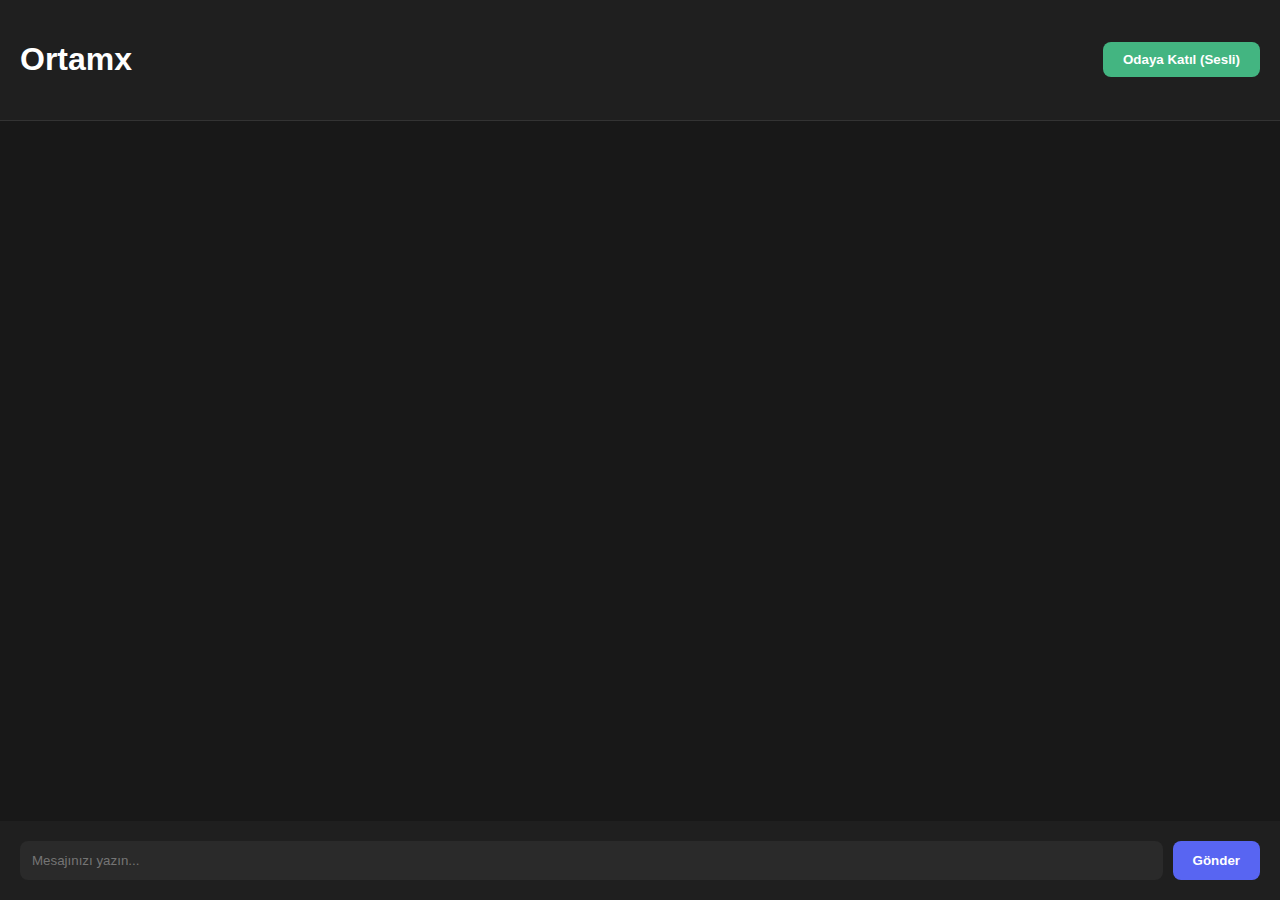
<file: index.html>
<!DOCTYPE html>
<html lang="tr">
<head>
    <meta charset="UTF-8">
    <title>Ortamx - Sohbet & Ses</title>
    <link rel="stylesheet" href="style.css">
</head>
<body>
    <div class="app-container">
        <header>
            <h1>Ortamx</h1>
            <button id="join-btn">Odaya Katıl (Sesli)</button>
        </header>
        <div id="messages"></div>
        <div class="footer">
            <input type="text" id="msg-input" placeholder="Mesajınızı yazın...">
            <button id="send-btn">Gönder</button>
        </div>
    </div>
    <script src="https://download.agora.io/sdk/release/AgoraRTC_N-4.11.0.js"></script>
    <script src="script.js"></script>
</body>
</html>
</file>
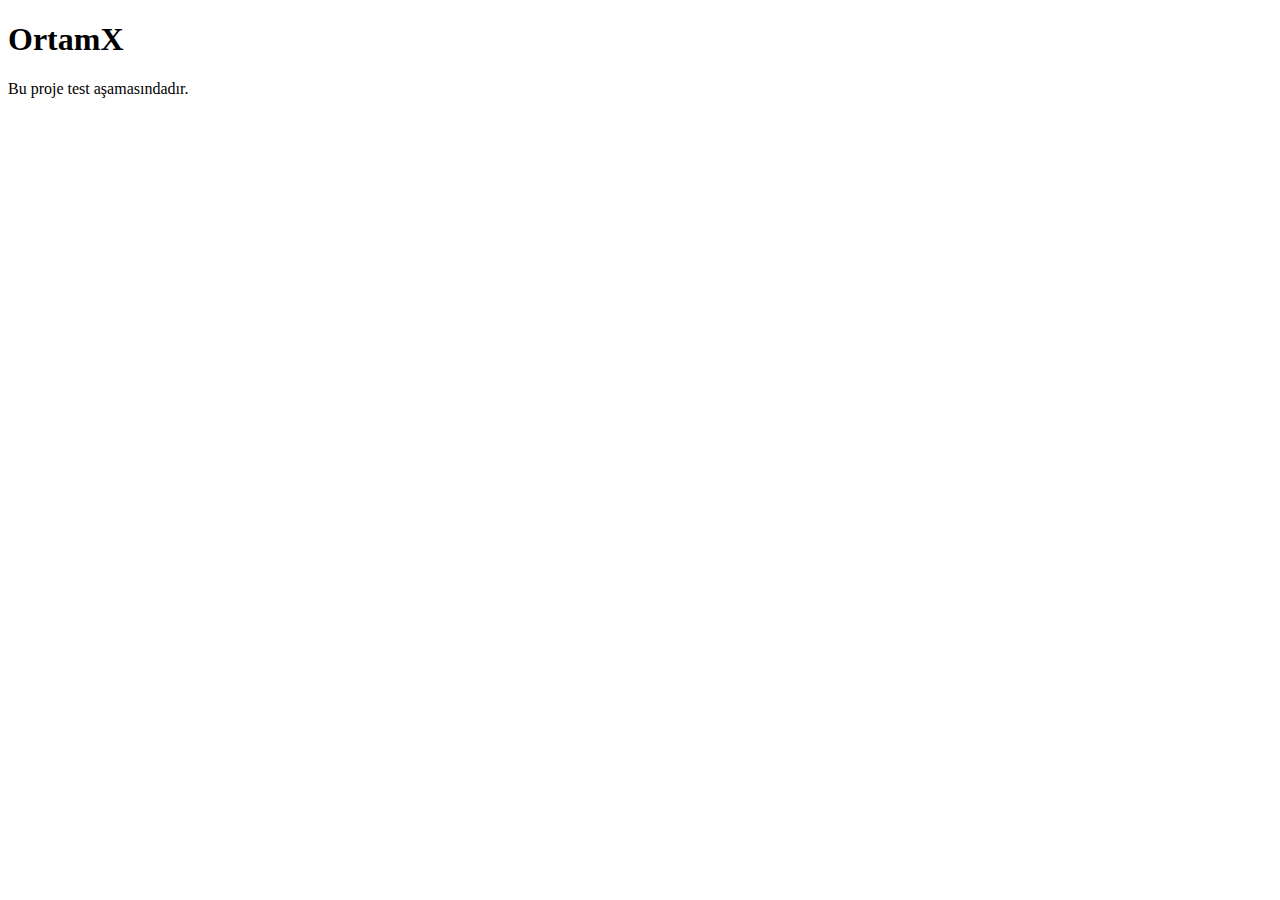
<file: İndex.html>
<!DOCTYPE html>
<html lang="tr">
<head>
  <meta charset="UTF-8">
  <title>OrtamX</title>
  <meta name="viewport" content="width=device-width, initial-scale=1.0">
</head>
<body>
  <h1>OrtamX</h1>
  <p>Bu proje test aşamasındadır.</p>
</body>
</html>
</file>
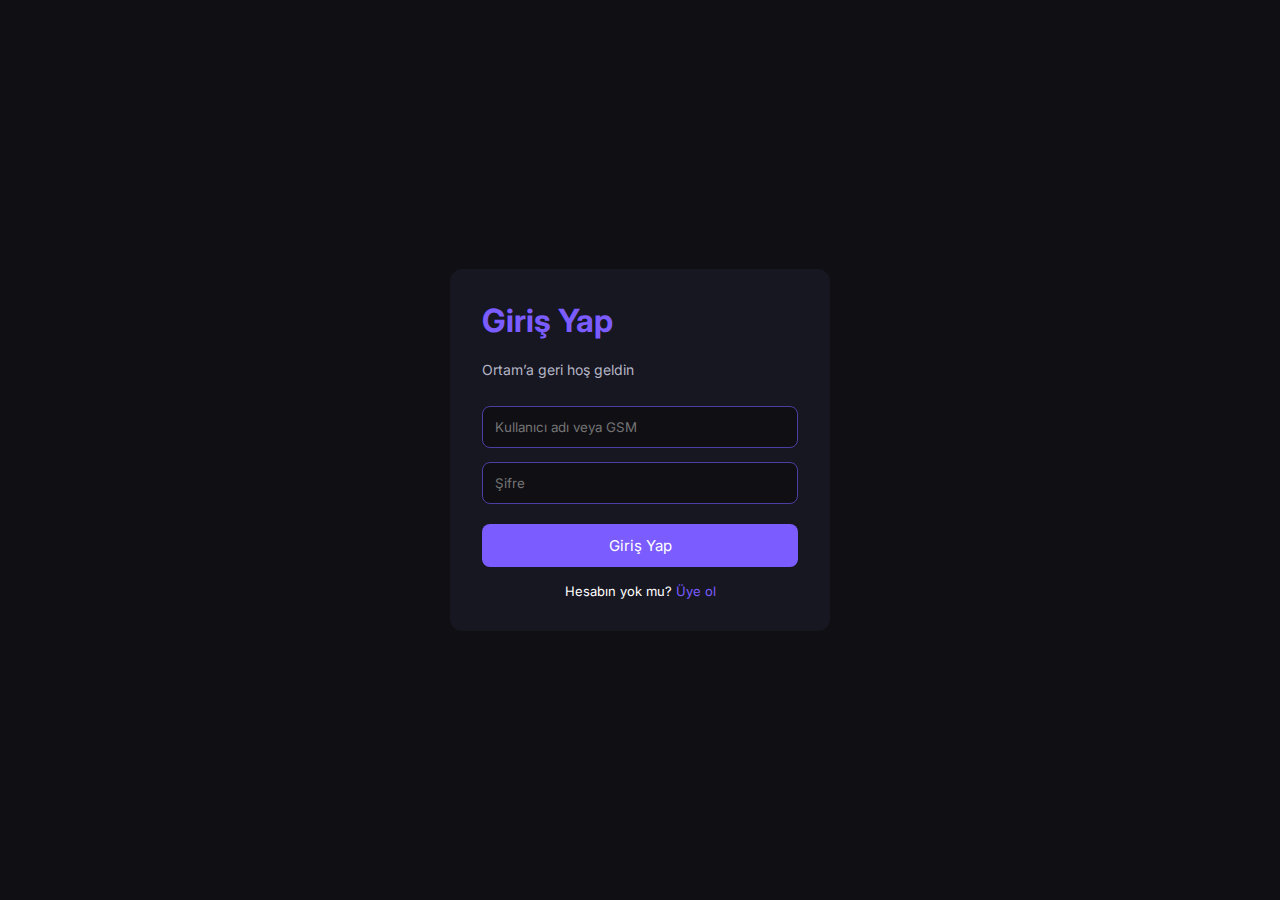
<file: login.html>
<!DOCTYPE html>
<html lang="tr">
<head>
  <meta charset="UTF-8">
  <title>Giriş Yap | Ortam</title>
  <meta name="viewport" content="width=device-width, initial-scale=1.0">
  <link href="https://fonts.googleapis.com/css2?family=Inter:wght@400;500;600&display=swap" rel="stylesheet">
  <style>
    * { box-sizing: border-box; font-family: 'Inter', sans-serif; }
    body {
      margin: 0; background: #0F0F14; color: #fff;
      display: flex; align-items: center; justify-content: center; height: 100vh;
    }
    .card {
      background: #171722; padding: 32px; border-radius: 12px;
      width: 100%; max-width: 380px;
    }
    h1 { margin-top: 0; color: #7B5CFF; }
    p { color: #B5B5C5; font-size: 14px; }
    input {
      width: 100%; margin-top: 14px; padding: 12px;
      border-radius: 8px; border: 1px solid #4B3FA3;
      background: #0F0F14; color: #fff;
    }
    button {
      width: 100%; margin-top: 20px; padding: 12px;
      background: #7B5CFF; border: none; border-radius: 8px;
      color: #fff; font-size: 15px; cursor: pointer;
    }
    .link {
      margin-top: 16px; text-align: center; font-size: 13px;
    }
    .link a { color: #7B5CFF; text-decoration: none; }
  </style>
</head>
<body>

<div class="card">
  <h1>Giriş Yap</h1>
  <p>Ortam’a geri hoş geldin</p>

  <input type="text" placeholder="Kullanıcı adı veya GSM">
  <input type="password" placeholder="Şifre">

  <button>Giriş Yap</button>

  <div class="link">
    Hesabın yok mu? <a href="register.html">Üye ol</a>
  </div>
</div>

</body>
</html>
</file>
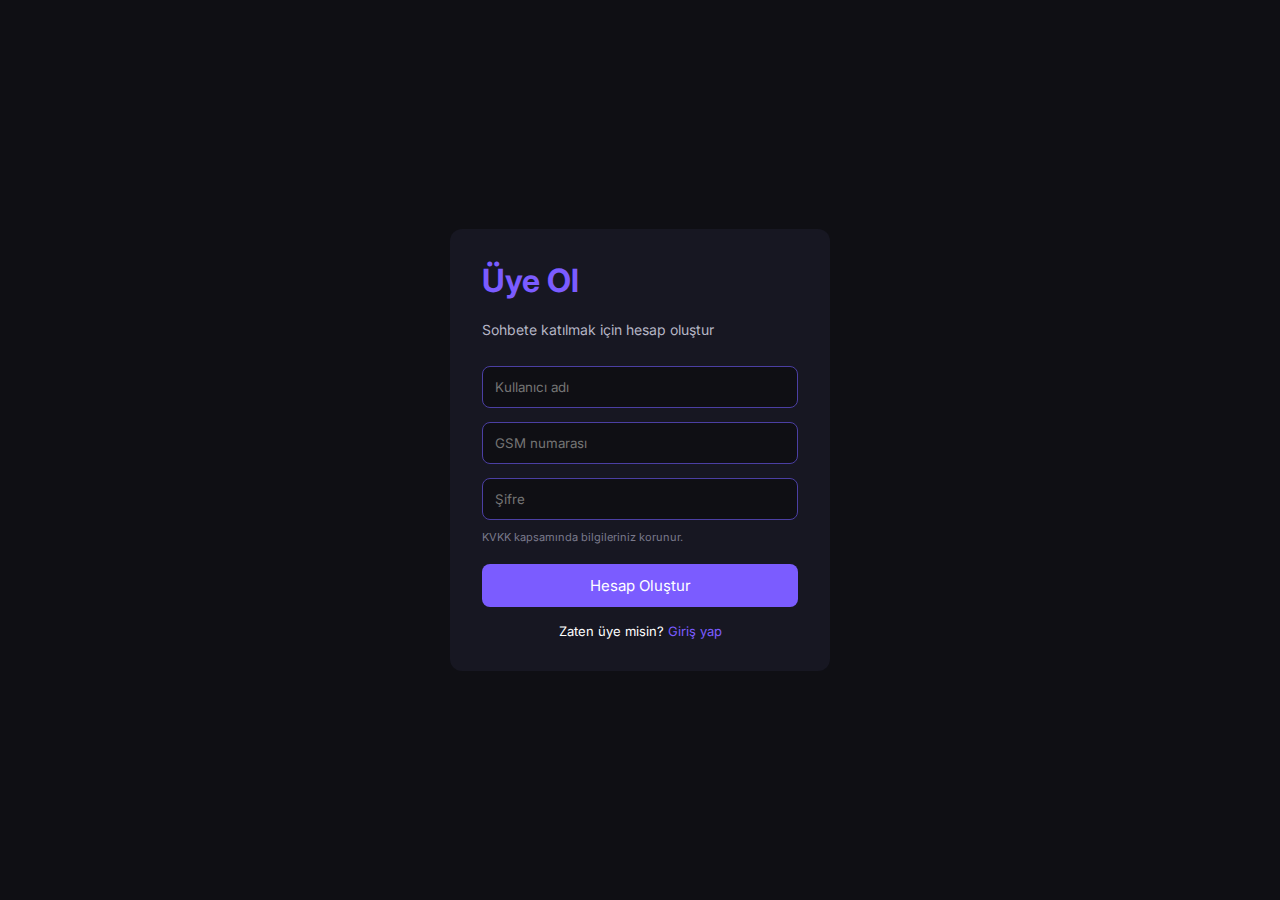
<file: register.html>
<!DOCTYPE html>
<html lang="tr">
<head>
  <meta charset="UTF-8">
  <title>Üye Ol | Ortam</title>
  <meta name="viewport" content="width=device-width, initial-scale=1.0">
  <link href="https://fonts.googleapis.com/css2?family=Inter:wght@400;500;600&display=swap" rel="stylesheet">
  <style>
    * { box-sizing: border-box; font-family: 'Inter', sans-serif; }
    body {
      margin: 0; background: #0F0F14; color: #fff;
      display: flex; align-items: center; justify-content: center; height: 100vh;
    }
    .card {
      background: #171722; padding: 32px; border-radius: 12px;
      width: 100%; max-width: 380px;
    }
    h1 { margin-top: 0; color: #7B5CFF; }
    p { color: #B5B5C5; font-size: 14px; }
    input {
      width: 100%; margin-top: 14px; padding: 12px;
      border-radius: 8px; border: 1px solid #4B3FA3;
      background: #0F0F14; color: #fff;
    }
    button {
      width: 100%; margin-top: 20px; padding: 12px;
      background: #7B5CFF; border: none; border-radius: 8px;
      color: #fff; font-size: 15px; cursor: pointer;
    }
    .link { margin-top: 16px; text-align: center; font-size: 13px; }
    .link a { color: #7B5CFF; text-decoration: none; }
    .kvkk { font-size: 11px; color: #7A7A8C; margin-top: 10px; }
  </style>
</head>
<body>

<div class="card">
  <h1>Üye Ol</h1>
  <p>Sohbete katılmak için hesap oluştur</p>

  <input type="text" placeholder="Kullanıcı adı">
  <input type="tel" placeholder="GSM numarası">
  <input type="password" placeholder="Şifre">

  <div class="kvkk">KVKK kapsamında bilgileriniz korunur.</div>

  <button type="button" onclick="window.location.href='login.html'">
    Hesap Oluştur
  </button>

  <div class="link">
    Zaten üye misin? <a href="login.html">Giriş yap</a>
  </div>
</div>

</body>
</html>
</file>
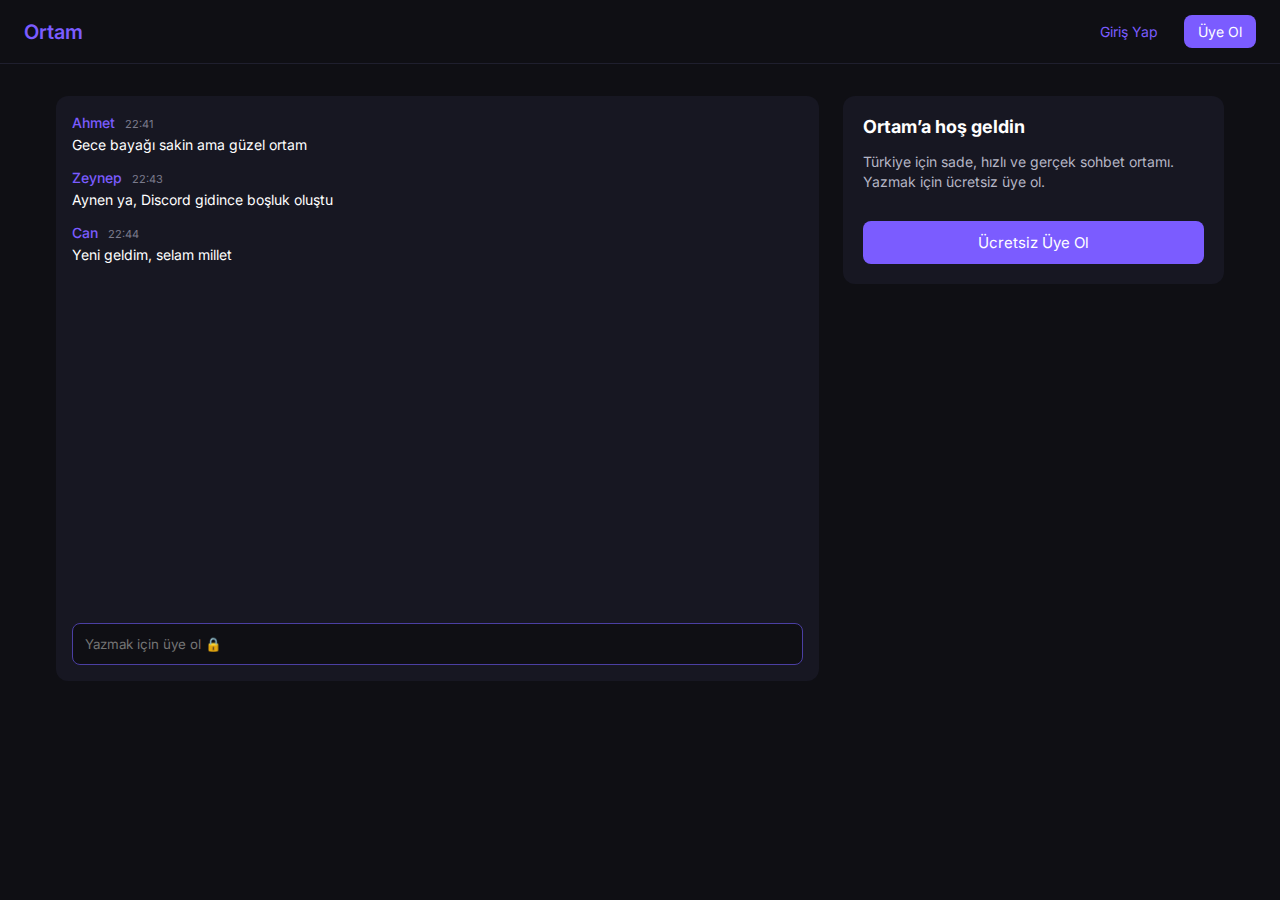
<file: test.html>
<!DOCTYPE html>
<html lang="tr">
<head>
  <meta charset="UTF-8">
  <title>Ortam</title>
  <meta name="viewport" content="width=device-width, initial-scale=1.0">

  <!-- FONT -->
  <link href="https://fonts.googleapis.com/css2?family=Inter:wght@400;500;600&display=swap" rel="stylesheet">

  <style>
    * {
      box-sizing: border-box;
      font-family: 'Inter', sans-serif;
    }

    body {
      margin: 0;
      background: #0F0F14;
      color: #fff;
    }

    /* ÜST BAR */
    header {
      height: 64px;
      display: flex;
      justify-content: space-between;
      align-items: center;
      padding: 0 24px;
      border-bottom: 1px solid #1f1f2e;
    }

    .logo {
      color: #7B5CFF;
      font-size: 20px;
      font-weight: 600;
    }

    .nav button {
      background: none;
      border: none;
      color: #7B5CFF;
      margin-left: 16px;
      font-size: 14px;
      cursor: pointer;
    }

    .nav .primary {
      background: #7B5CFF;
      color: #fff;
      padding: 8px 14px;
      border-radius: 8px;
    }

    /* ANA ALAN */
    .container {
      max-width: 1200px;
      margin: 32px auto;
      padding: 0 16px;
      display: grid;
      grid-template-columns: 2fr 1fr;
      gap: 24px;
    }

    /* SOHBET */
    .chat-box {
      background: #171722;
      border-radius: 12px;
      padding: 16px;
      display: flex;
      flex-direction: column;
      height: 65vh;
    }

    .messages {
      flex: 1;
      overflow-y: auto;
    }

    .message {
      margin-bottom: 14px;
    }

    .username {
      color: #7B5CFF;
      font-weight: 500;
      font-size: 14px;
    }

    .time {
      font-size: 11px;
      color: #7A7A8C;
      margin-left: 6px;
    }

    .text {
      font-size: 14px;
      margin-top: 4px;
    }

    /* INPUT */
    .input-box {
      margin-top: 12px;
      display: flex;
    }

    .input-box input {
      flex: 1;
      padding: 12px;
      border-radius: 8px;
      border: 1px solid #4B3FA3;
      background: #0F0F14;
      color: #aaa;
    }

    .input-box input:disabled {
      cursor: not-allowed;
    }

    /* CTA PANEL */
    .cta {
      background: #171722;
      border-radius: 12px;
      padding: 20px;
      height: fit-content;
    }

    .cta h2 {
      margin-top: 0;
      font-size: 18px;
    }

    .cta p {
      font-size: 14px;
      color: #B5B5C5;
      line-height: 1.4;
    }

    .cta button {
      width: 100%;
      margin-top: 16px;
      padding: 12px;
      background: #7B5CFF;
      border: none;
      border-radius: 8px;
      color: #fff;
      font-size: 15px;
      cursor: pointer;
    }

    /* MOBİL */
    @media (max-width: 768px) {
      .container {
        grid-template-columns: 1fr;
      }
    }
  </style>
</head>
<body>

<header>
  <div class="logo">Ortam</div>
  <div class="nav">
    <button>Giriş Yap</button>
    <button class="primary">Üye Ol</button>
  </div>
</header>

<div class="container">

  <!-- SOHBET -->
  <div class="chat-box">
    <div class="messages">
      <div class="message">
        <span class="username">Ahmet</span>
        <span class="time">22:41</span>
        <div class="text">Gece bayağı sakin ama güzel ortam</div>
      </div>

      <div class="message">
        <span class="username">Zeynep</span>
        <span class="time">22:43</span>
        <div class="text">Aynen ya, Discord gidince boşluk oluştu</div>
      </div>

      <div class="message">
        <span class="username">Can</span>
        <span class="time">22:44</span>
        <div class="text">Yeni geldim, selam millet</div>
      </div>
    </div>

    <div class="input-box">
      <input type="text" placeholder="Yazmak için üye ol 🔒" disabled>
    </div>
  </div>

  <!-- CTA -->
  <div class="cta">
    <h2>Ortam’a hoş geldin</h2>
    <p>
      Türkiye için sade, hızlı ve gerçek sohbet ortamı.<br>
      Yazmak için ücretsiz üye ol.
    </p>
    <button>Ücretsiz Üye Ol</button>
  </div>

</div>

</body>
</html>
</file>
<file: style.css>
body { background: #121212; color: white; font-family: 'Inter', sans-serif; margin: 0; }
.app-container { display: flex; flex-direction: column; height: 100vh; }
header { background: #1f1f1f; padding: 20px; display: flex; justify-content: space-between; align-items: center; border-bottom: 1px solid #333; }
#messages { flex: 1; padding: 20px; overflow-y: auto; background: #181818; }
.footer { padding: 20px; background: #1f1f1f; display: flex; gap: 10px; }
input { flex: 1; padding: 12px; border-radius: 8px; border: none; background: #2a2a2a; color: white; }
button { padding: 10px 20px; border-radius: 8px; border: none; cursor: pointer; font-weight: bold; }
#send-btn { background: #5865F2; color: white; }
#join-btn { background: #43b581; color: white; }
</file>
